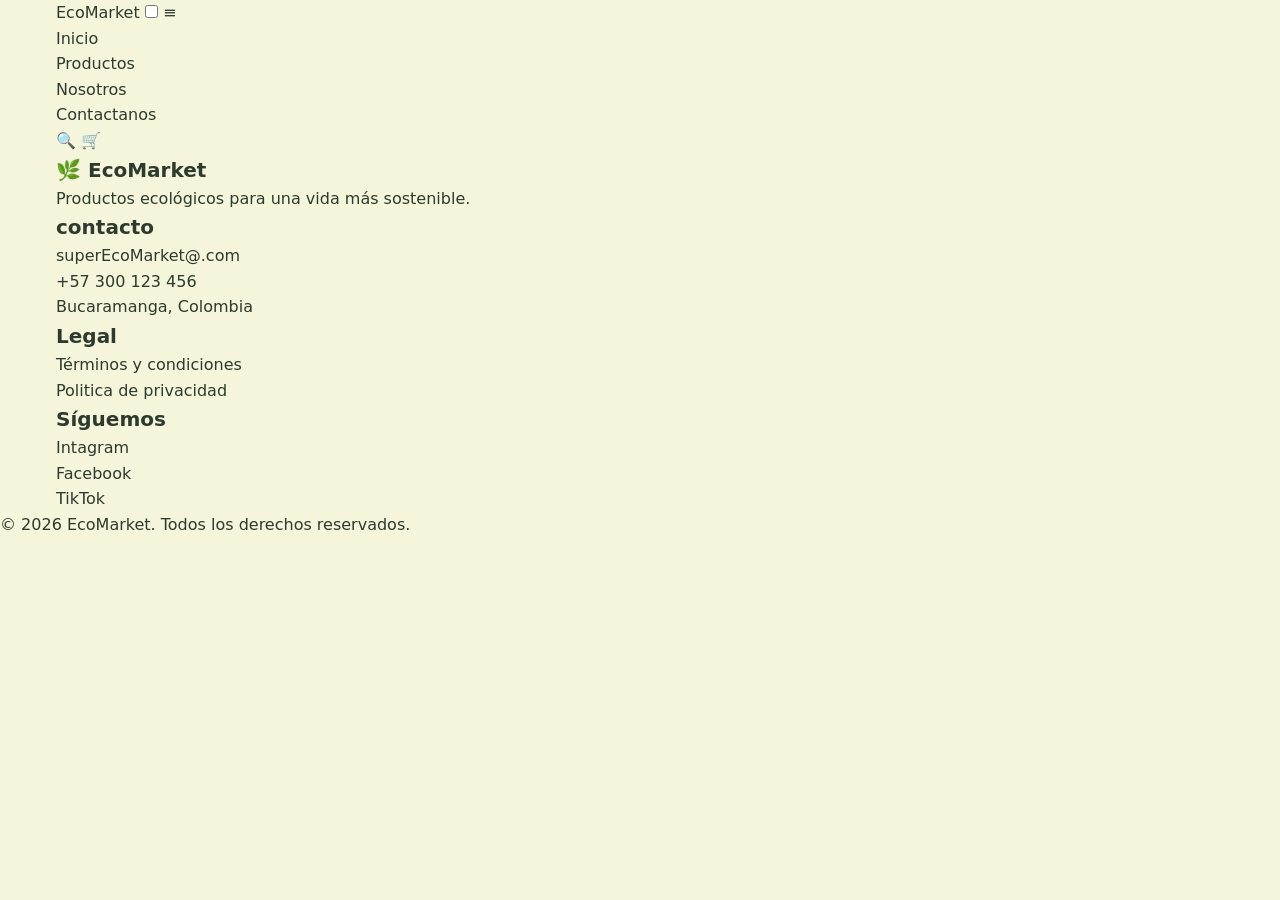
<file: index.html>
<!DOCTYPE html>
<html lang="en">
<head>
    <meta charset="UTF-8">
    <meta name="viewport" content="width=device-width, initial-scale=1.0">
    <meta name="description" content="EcoMarket: tienda en línea de productos ecológicos y sustentables.">
    <title>EcoMarket| Vive sostenible </title>

    <link rel="stylesheet" href="css/main.css">
    <link rel="stylesheet" href="css/layout.css">
    <link rel="stylesheet" href="css/components.css">
    <link rel="stylesheet" href="css/animations.css">
</head>
<body>
    <header class="header">
        <div class="contenedor header__barra">
            <a href="index.html" class="logo">EcoMarket</a>

            <input type="checkbox" id="menu-toggle" class="menu-toggle">
            <label for="menu-toggle" class="menu-boton" aria-label="Abrir menu">≡</label>

            <nav class="nav" aria-label="Navegcion principal">
                <ul>
                    <li><a href="index.html" class="activo">Inicio</a></li>
                    <li><a href="views/productos.html">Productos</a></li>
                    <li><a href="views/sobre-nosotros.html">Nosotros</a></li>
                    <li><a href="views/contacto.html">Contactanos</a></li>
                </ul>
            </nav>

            <div class="accesos">
                <a href="views/productos.html" aria-label="Bucar">🔍</a>
                <a href="#" aria-label="Carrito">🛒</a>
            </div>
        </div>
    </header>

    <footer class="footer">
        <div class="contenedor footer__grid">
            <div>
                <h3>🌿 EcoMarket</h3>
                <p>Productos ecológicos para una vida más sostenible.</p>
            </div>
            <div>
                <h3>contacto</h3>
                <p>superEcoMarket@.com</p>
                <p>+57 300 123 456</p>
                <p>Bucaramanga, Colombia</p>
            </div>
            
            <div>
                <h3>Legal</h3>
                <ul>
                    <li><a href="*">Términos y condiciones</a></li>
                    <li><a href="*">Politica de privacidad</a></li>
                </ul>
            </div>

            <div>
                <h3>Síguemos</h3>
                <ul>
                    <li><a href="*">Intagram</a></li>
                    <li><a href="*">Facebook</a></li>
                    <li><a href="*">TikTok</a></li>
                </ul>
            </div>
        </div>
        <p class="footer__copy">© 2026 EcoMarket. Todos los derechos reservados.</p>
    </footer>

</body>
</html>
</file>
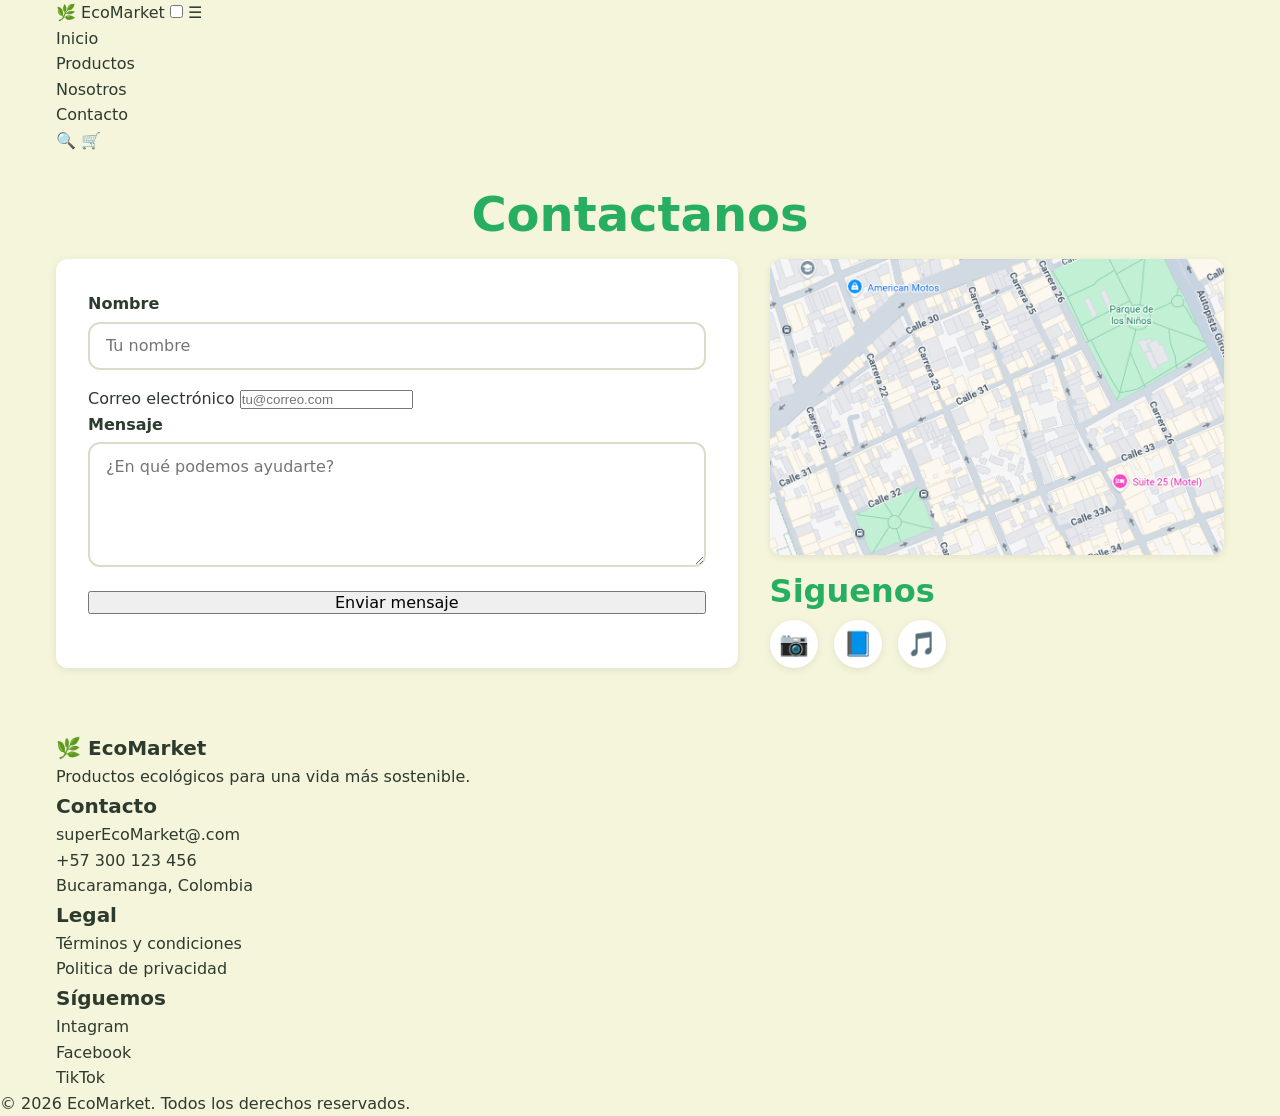
<file: views/contacto.html>
<!DOCTYPE html>
<html lang="en">
<head>
    <meta charset="UTF-8">
    <meta name="viewport" content="width=device-width, initial-scale=1.0">
    <title>Contacto | EcoMarket</title>
    <link rel="stylesheet" href="../css/main.css">
    <link rel="stylesheet" href="../css/layout.css">
    <link rel="stylesheet" href="../css/components.css">
    <link rel="stylesheet" href="../css/animations.css">
</head>
<body>
    <header class="header">
        <div class="contenedor header__barra">
            <a href="../index.html" class="logo">🌿 EcoMarket</a>
            <input type="checkbox" id="menu-toggle" class="menu-toggle">
            <label for="menu-toggle" class="menu-boton" aria-label="Abrir menú">☰</label>

            <nav class="nav" aria-label="Navegación principal">
                <ul>
                    <li><a href="../index.html">Inicio</a></li>
                    <li><a href="productos.html">Productos</a></li>
                    <li><a href="sobre-nosotros.html">Nosotros</a></li>
                    <li><a href="contacto.html" class="activo">Contacto</a></li>
                </ul>
            </nav>

            <div class="acceso">
                <a href="productos.html" aria-label="Buscar">🔍</a>
                <a href="#" aria-label="Carrito">🛒</a>
            </div>
        </div>
    </header>

    <main class="contenedor contacto">
        <h1 class="titulo-pagina">Contactanos</h1>

        <div class="contacto__layout">

            <form class="formulario" action="#" method="post">
                <div class="campo">
                    <label for="nombre">Nombre</label>
                    <input type="text" id="nombre" name="nombre" placeholder="Tu nombre" required minlength="3">
                </div>

                <div class="campi">
                    <label for="email">Correo electrónico</label>
                    <input type="email" id="email" name="email" placeholder="tu@correo.com" required>
                </div>

                <div class="campo">
                    <label for="mensaje">Mensaje</label>
                    <textarea id="mensaje" name="mensaje" rows="5" placeholder="¿En qué podemos ayudarte?" required minlength="10"></textarea>
                </div>

                <button type="submit" class="boton">Enviar mensaje</button>
            </form>

            <aside class="contacto__info">
                <img src="../img/hero/mapa.png" alt="Mapa de ubicacion de EcoMarket" loading="lazy">

                <h2>Siguenos</h2>
                <ul class="redes">
                    <li><a href="#" aria-label="Instagram">📷</a></li>
                    <li><a href="#" aria-label="Facebook">📘</a></li>
                    <li><a href="#" aria-label="TikTok">🎵</a></li>
                </ul>
            </aside>

        </div>
    </main>

    <footer class="footer">
        <div class="contenedor footer__grid">
            <div>
                <h3>🌿 EcoMarket</h3>
                <p>Productos ecológicos para una vida más sostenible.</p>
            </div>
            <div>
                <h3>Contacto</h3>
                <p>superEcoMarket@.com</p>
                <p>+57 300 123 456</p>
                <p>Bucaramanga, Colombia</p>
            </div>
            
            <div>
                <h3>Legal</h3>
                <ul>
                    <li><a href="*">Términos y condiciones</a></li>
                    <li><a href="*">Politica de privacidad</a></li>
                </ul>
            </div>

            <div>
                <h3>Síguemos</h3>
                <ul>
                    <li><a href="*">Intagram</a></li>
                    <li><a href="*">Facebook</a></li>
                    <li><a href="*">TikTok</a></li>
                </ul>
            </div>
        </div>
        <p class="footer__copy">© 2026 EcoMarket. Todos los derechos reservados.</p>
    </footer>
    
</body>
</html>
</file>
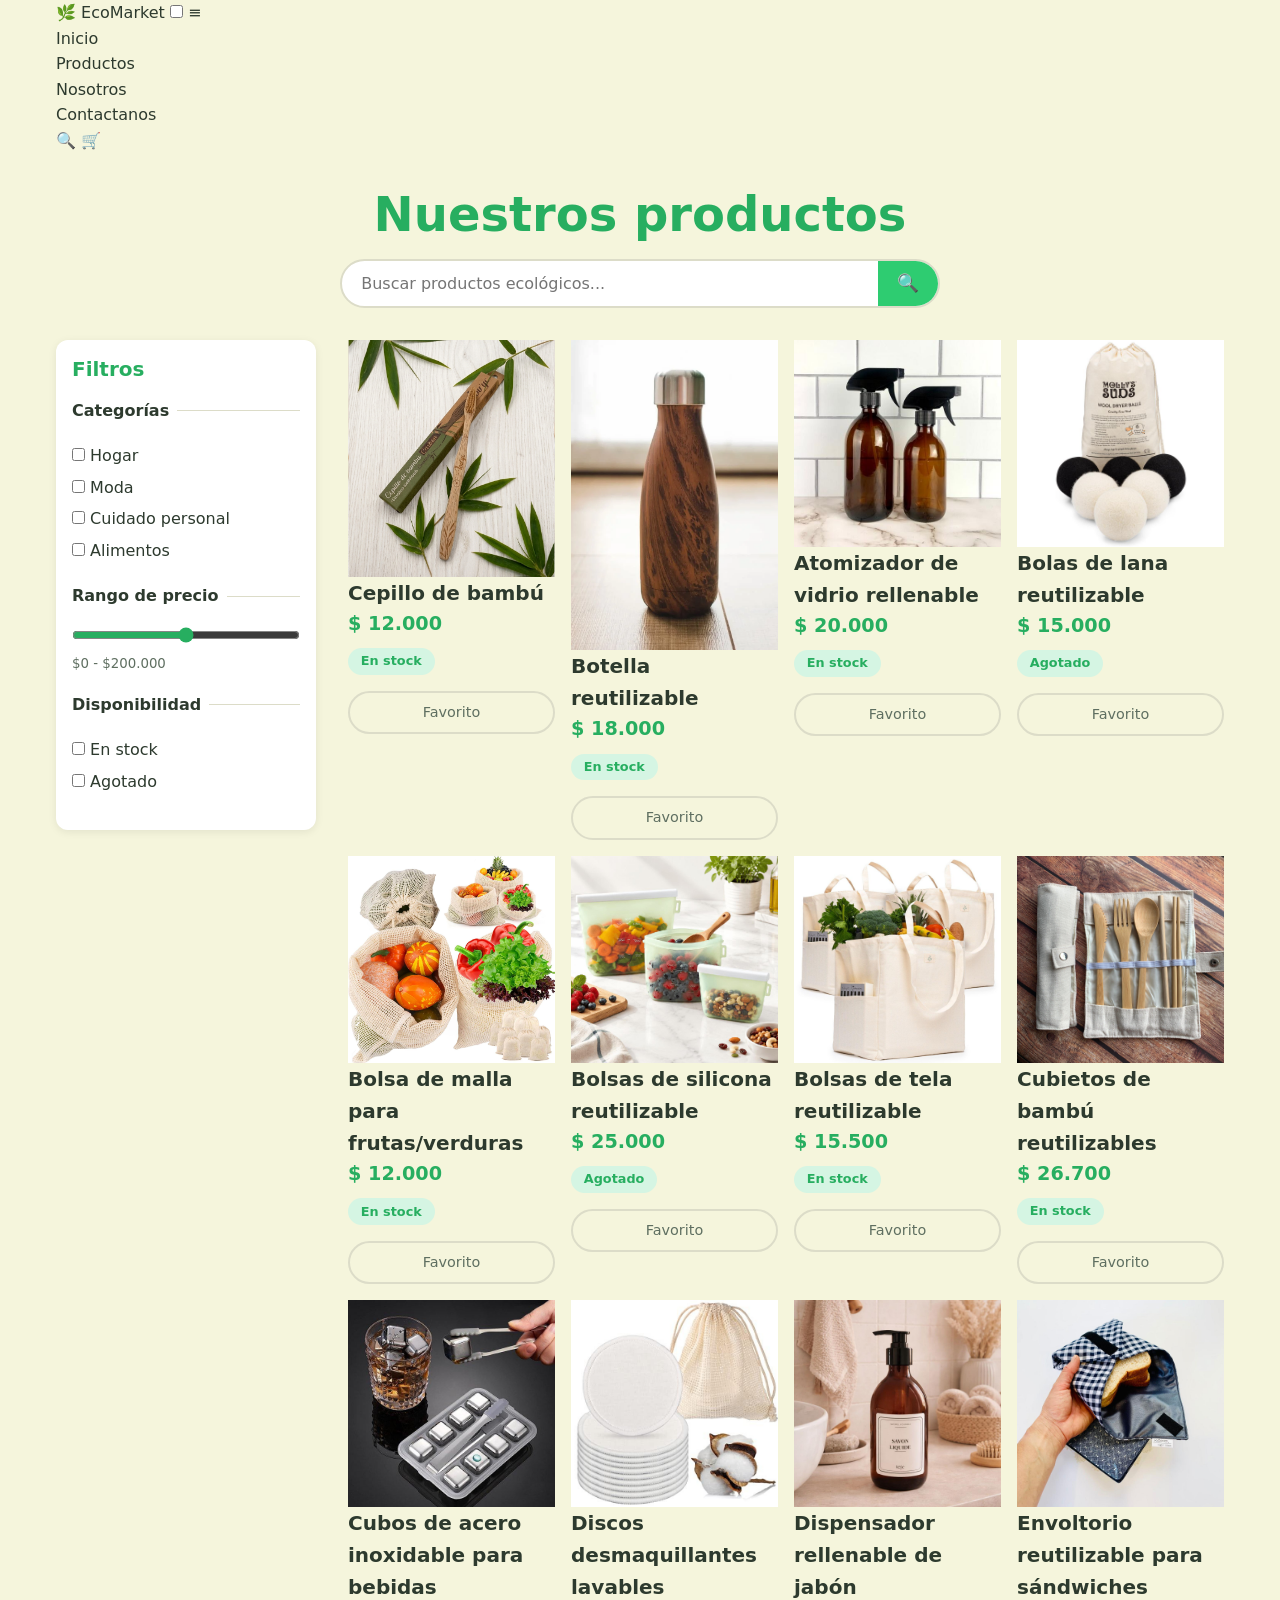
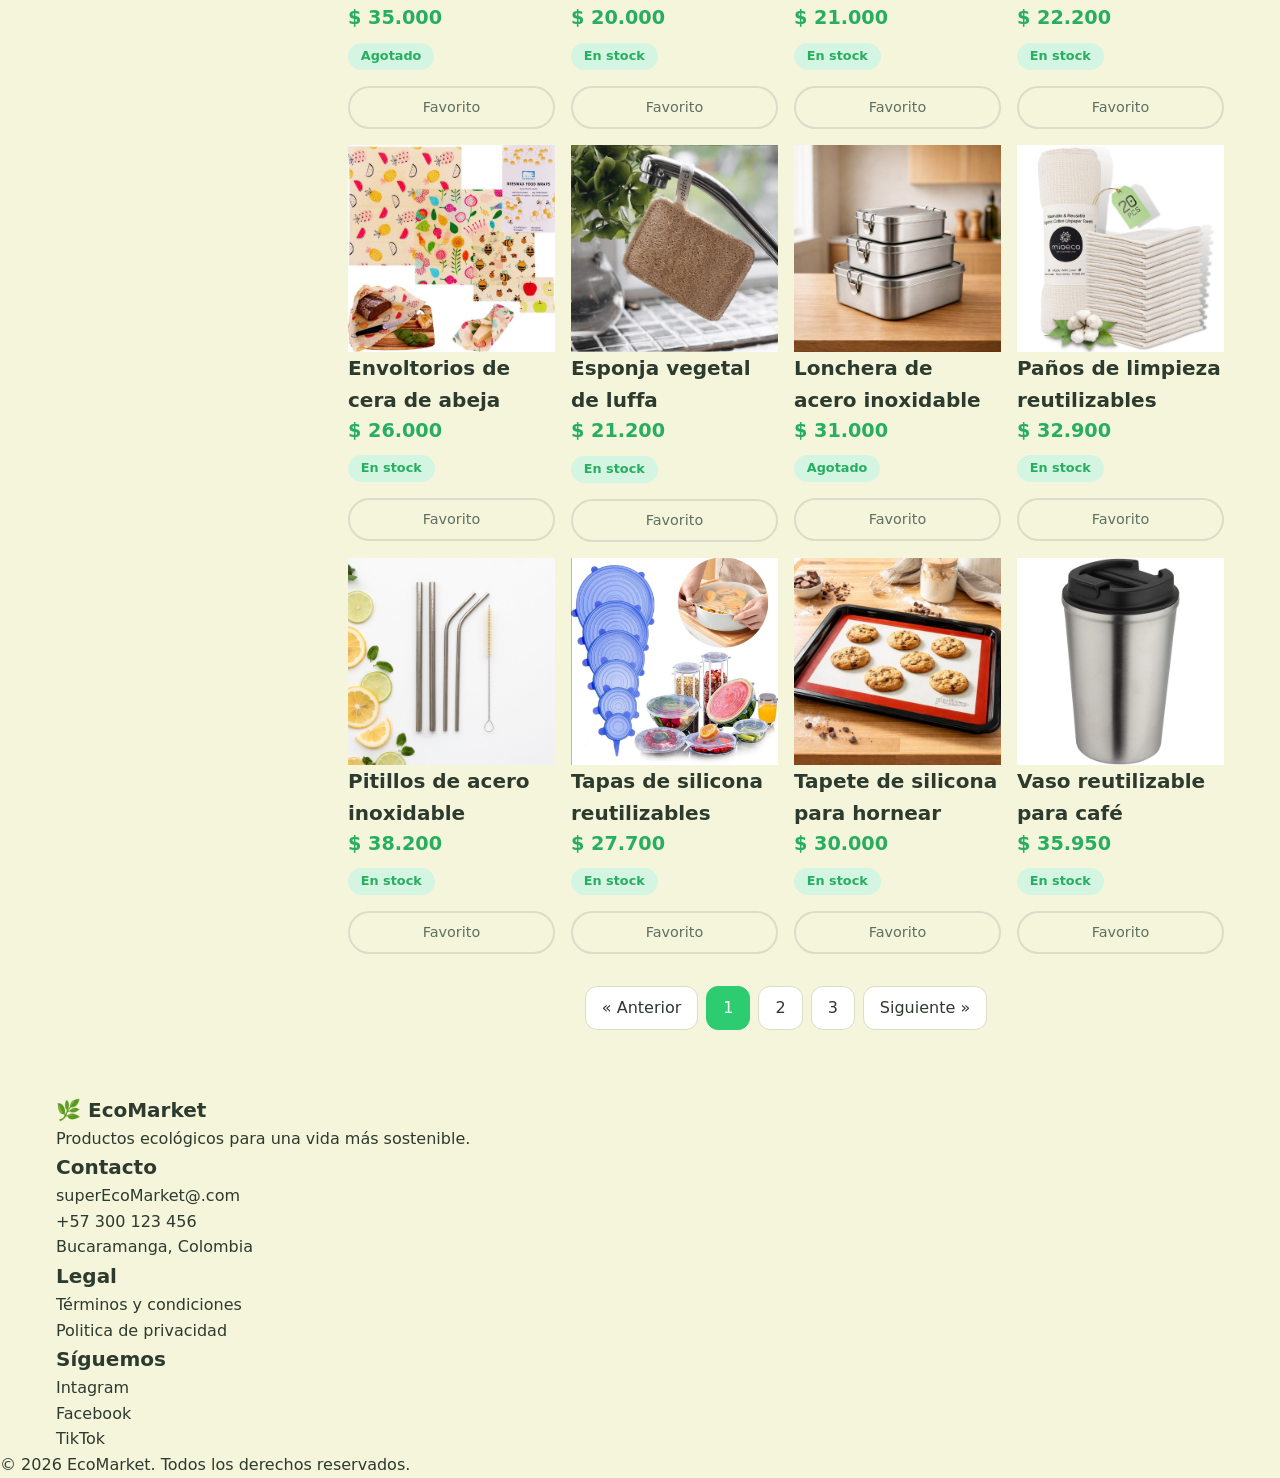
<file: views/productos.html>
<!DOCTYPE html>
<html lang="es">
<head>
    <meta charset="UTF-8">
    <meta name="viewport" content="width=device-width, initial-scale=1.0">
    <title>Productos | EcoMarket </title>

    <link rel="stylesheet" href="../css/main.css">
    <link rel="stylesheet" href="../css/layout.css">
    <link rel="stylesheet" href="../css/components.css">
    <link rel="stylesheet" href="../css/animations.css">
</head>
<body>
    <header class="header">
        <div class="contenedor header__barra">
            <a href="../index.html" class="logo"> 🌿 EcoMarket</a>

            <input type="checkbox" id="menu-toggle" class="menu-toggle">
            <label for="menu-toggle" class="menu-boton" aria-label="Abrir menú">≡</label>

            <nav class="nav" aria-label="Navegcion principal">
                <ul>
                    <li><a href="../index.html">Inicio</a></li>
                    <li><a href="productos.html" class="activo">Productos</a></li>
                    <li><a href="../views/sobre-nosotros.html">Nosotros</a></li>
                    <li><a href="../views/contacto.html">Contactanos</a></li>
                </ul>
            </nav>

            <div class="accesos">
                <a href="productos.html" aria-label="Bucar">🔍</a>
                <a href="#" aria-label="Carrito">🛒</a>
            </div>
        </div>
    </header>

<main class="contenedor catalogo">
    <h1 class="titulo-pagina">Nuestros productos</h1>

    <div class="buscador">
        <input type="search" placeholder="Buscar productos ecológicos..." aria-label="Buscar productos">
        <button type="button" aria-label="Buscar">🔍</button>
    </div>

    <div class="catalogo__layout">

        <aside class="filtros" aria-label="Filtros">
            <h2>Filtros</h2>

            <fieldset>
                <legend>Categorías</legend>
                <label><input type="checkbox"> Hogar</label>
                <label><input type="checkbox"> Moda</label>
                <label><input type="checkbox"> Cuidado personal</label>
                <label><input type="checkbox"> Alimentos</label>
            </fieldset>

            <fieldset>
                <legend>Rango de precio</legend>
                <input type="range" min="0" max="200000" step="5000" value="100000" aria-label="Precio máximo">
                <small>$0 - $200.000</small>
            </fieldset>

            <fieldset>
                <legend>Disponibilidad</legend>
                <label><input type="checkbox"> En stock</label>
                <label><input type="checkbox"> Agotado</label>
            </fieldset>
        </aside>

        <section class="productos">
        <div class="grid-productos">

          <article class="card" id="prod-1">
            <img src="../img/products/Cepillo_bambú.jpg" alt="Cepillo de bambú" loading="lazy">
            <div class="card__cuerpo">
              <h3>Cepillo de bambú</h3>
              <p class="precio">$ 12.000</p>
              <span class="etiqueta etiqueta--stock">En stock</span>
              <a href="#prod-1" class="favorito" aria-label="Agregar a favoritos">Favorito</a>
            </div>
          </article>

          <article class="card" id="prod-2">
            <img src="../img/products/botella_reutilizable.webp" alt="Botella reutilizable" loading="lazy">
            <div class="card__cuerpo">
                <h3>Botella reutilizable</h3>
                <p class="precio">$ 18.000</p>
                <span class="etiqueta etiqueta--stock">En stock</span>
                <a href="#prod-2" class="favorito" aria-label="Agregar a favoritos">Favorito</a>
            </div>
          </article>

            <article class="card" id="prod-3">
            <img src="../img/products/Atomizador_de_vidrio_rellenable.jpg" alt="Atomizador de vidrio rellenable" loading="lazy">
            <div class="card__cuerpo">
                <h3>Atomizador de vidrio rellenable</h3>
                <p class="precio">$ 20.000</p>
                <span class="etiqueta etiqueta--stock">En stock</span>
                <a href="#prod-3" class="favorito" aria-label="Agregar a favoritos">Favorito</a>
            </div>
          </article>

          <article class="card" id="prod-4">
            <img src="../img/products/Bolas_de_lana_reutilizables_para_secadora.jpg" alt="Bolas de lana reutilizable" loading="lazy">
            <div class="card__cuerpo">
                <h3>Bolas de lana reutilizable</h3>
                <p class="precio">$ 15.000</p>
                <span class="etiqueta etiqueta--stock">Agotado</span>
                <a href="#prod-4" class="favorito" aria-label="Agregar a favoritos">Favorito</a>
            </div>
          </article>

          <article class="card" id="prod-5">
            <img src="../img/products/Bolsas_de_malla_para_frutas_o_verduras.jpg" alt="Bolsa de malla para frutas/verduras" loading="lazy">
            <div class="card__cuerpo">
                <h3>Bolsa de malla para frutas/verduras</h3>
                <p class="precio">$ 12.000</p>
                <span class="etiqueta etiqueta--stock">En stock</span>
                <a href="#prod-5" class="favorito" aria-label="Agregar a favoritos">Favorito</a>
            </div>
          </article>

          <article class="card" id="prod-6">
            <img src="../img/products/Bolsas_de_silicona_reutilizables.jpg" alt="Bolsas de silicona reutilizable" loading="lazy">
            <div class="card__cuerpo">
                <h3>Bolsas de silicona reutilizable</h3>
                <p class="precio">$ 25.000</p>
                <span class="etiqueta etiqueta--stock">Agotado</span>
                <a href="#prod-6" class="favorito" aria-label="Agregar a favoritos">Favorito</a>
            </div>
          </article>

          <article class="card" id="prod-7">
            <img src="../img/products/Bolsas_tela_reutilizable.jpg" alt="Bolsas de tela reutilizable" loading="lazy">
            <div class="card__cuerpo">
                <h3>Bolsas de tela reutilizable</h3>
                <p class="precio">$ 15.500</p>
                <span class="etiqueta etiqueta--stock">En stock</span>
                <a href="#prod-7" class="favorito" aria-label="Agregar a favoritos">Favorito</a>
            </div>
          </article>

          <article class="card" id="prod-8">
            <img src="../img/products/Cubiertos_reutilizables_de_bambú.jpg" alt="Cubietos de bambú reutilizables" loading="lazy">
            <div class="card__cuerpo">
                <h3>Cubietos de bambú reutilizables</h3>
                <p class="precio">$ 26.700</p>
                <span class="etiqueta etiqueta--stock">En stock</span>
                <a href="#prod-8" class="favorito" aria-label="Agregar a favoritos">Favorito</a>
            </div>
          </article>

          <article class="card" id="prod-9">
            <img src="../img/products/Cubos_de_acero_inoxidable_para_enfriar_bebidas.jpg" alt="Cubos de acero inoxidable para bebidas" loading="lazy">
            <div class="card__cuerpo">
                <h3>Cubos de acero inoxidable para bebidas</h3>
                <p class="precio">$ 35.000</p>
                <span class="etiqueta etiqueta--stock">Agotado</span>
                <a href="#prod-9" class="favorito" aria-label="Agregar a favoritos">Favorito</a>
            </div>
          </article>

          <article class="card" id="prod-10">
            <img src="../img/products/Discos_desmaquillantes_lavables.jpg" alt="Discos desmaquillantes lavables" loading="lazy">
            <div class="card__cuerpo">
                <h3>Discos desmaquillantes lavables</h3>
                <p class="precio">$ 20.000</p>
                <span class="etiqueta etiqueta--stock">En stock</span>
                <a href="#prod-10" class="favorito" aria-label="Agregar a favoritos">Favorito</a>
            </div>
          </article>

          <article class="card" id="prod-11">
            <img src="../img/products/Dispensador_rellenable_de_jabón.jpg" alt="Dispensador rellenable de jabón" loading="lazy">
            <div class="card__cuerpo">
                <h3>Dispensador rellenable de jabón</h3>
                <p class="precio">$ 21.000</p>
                <span class="etiqueta etiqueta--stock">En stock</span>
                <a href="#prod-11" class="favorito" aria-label="Agregar a favoritos">Favorito</a>
            </div>
          </article>

          <article class="card" id="prod-12">
            <img src="../img/products/Envoltorio_reutilizable_para_sándwiches.jpg" alt="Envoltorio reutilizable para sándwiches" loading="lazy">
            <div class="card__cuerpo">
                <h3>Envoltorio reutilizable para sándwiches</h3>
                <p class="precio">$ 22.200</p>
                <span class="etiqueta etiqueta--stock">En stock</span>
                <a href="#prod-12" class="favorito" aria-label="Agregar a favoritos">Favorito</a>
            </div>
          </article>

          <article class="card" id="prod-13">
            <img src="../img/products/Envoltorios_de_cera_de_abeja.jpg" alt="Envoltorios de cera de abeja" loading="lazy">
            <div class="card__cuerpo">
                <h3>Envoltorios de cera de abeja</h3>
                <p class="precio">$ 26.000</p>
                <span class="etiqueta etiqueta--stock">En stock</span>
                <a href="#prod-13" class="favorito" aria-label="Agregar a favoritos">Favorito</a>
            </div>
          </article>

          <article class="card" id="prod-14">
            <img src="../img/products/Esponja_vegetal_de_luffa.jpg" alt="Esponja vegetal de luffa" loading="lazy">
            <div class="card__cuerpo">
                <h3>Esponja vegetal de luffa</h3>
                <p class="precio">$ 21.200</p>
                <span class="etiqueta etiqueta--stock">En stock</span>
                <a href="#prod-14" class="favorito" aria-label="Agregar a favoritos">Favorito</a>
            </div>
          </article>

          <article class="card" id="prod-15">
            <img src="../img/products/Lonchera_de_acero_inoxidable.jpg" alt="Lonchera de acero inoxidable" loading="lazy">
            <div class="card__cuerpo">
                <h3>Lonchera de acero inoxidable</h3>
                <p class="precio">$ 31.000</p>
                <span class="etiqueta etiqueta--stock">Agotado</span>
                <a href="#prod-15" class="favorito" aria-label="Agregar a favoritos">Favorito</a>
            </div>
          </article>

          <article class="card" id="prod-16">
            <img src="../img/products/Paños_de_limpieza_reutilizables.jpg" alt="Paños de limpieza reutilizables" loading="lazy">
            <div class="card__cuerpo">
                <h3>Paños de limpieza reutilizables</h3>
                <p class="precio">$ 32.900</p>
                <span class="etiqueta etiqueta--stock">En stock</span>
                <a href="#prod-16" class="favorito" aria-label="Agregar a favoritos">Favorito</a>
            </div>
          </article>

          <article class="card" id="prod-17">
            <img src="../img/products/Pitillos_acero_inoxidable.jpg" alt="Pitillos de acero inoxidable" loading="lazy">
            <div class="card__cuerpo">
                <h3>Pitillos de acero inoxidable</h3>
                <p class="precio">$ 38.200</p>
                <span class="etiqueta etiqueta--stock">En stock</span>
                <a href="#prod-17" class="favorito" aria-label="Agregar a favoritos">Favorito</a>
            </div>
          </article>

          <article class="card" id="prod-18">
            <img src="../img/products/Tapas_de_silicona_reutilizables.jpg" alt="Tapas de silicona reutilizables" loading="lazy">
            <div class="card__cuerpo">
                <h3>Tapas de silicona reutilizables</h3>
                <p class="precio">$ 27.700</p>
                <span class="etiqueta etiqueta--stock">En stock</span>
                <a href="#prod-18" class="favorito" aria-label="Agregar a favoritos">Favorito</a>
            </div>
          </article>

          <article class="card" id="prod-19">
            <img src="../img/products/Tapete_de_silicona_para_hornear.jpg" alt="Tapete de silicona para hornear" loading="lazy">
            <div class="card__cuerpo">
                <h3>Tapete de silicona para hornear</h3>
                <p class="precio">$ 30.000</p>
                <span class="etiqueta etiqueta--stock">En stock</span>
                <a href="#prod-19" class="favorito" aria-label="Agregar a favoritos">Favorito</a>
            </div>
          </article>

          <article class="card" id="prod-20">
            <img src="../img/products/Vaso_reutilizable_para_café.jpg" alt="Vaso reutilizable para café" loading="lazy">
            <div class="card__cuerpo">
                <h3>Vaso reutilizable para café</h3>
                <p class="precio">$ 35.950</p>
                <span class="etiqueta etiqueta--stock">En stock</span>
                <a href="#prod-20" class="favorito" aria-label="Agregar a favoritos">Favorito</a>
            </div>
          </article>
        </div>

        <nav class="paginacion" aria-label="Paginación">
            <a href="#" class="paginacion__control">« Anterior</a>
            <a href="#" class="paginacion__num activo">1</a>
            <a href="#" class="paginacion__num">2</a>
            <a href="#" class="paginacion__num">3</a>
            <a href="#" class="paginacion__control">Siguiente »</a>
        </nav>

      </section>
    </div>
</main>

    <footer class="footer">
        <div class="contenedor footer__grid">
            <div>
                <h3>🌿 EcoMarket</h3>
                <p>Productos ecológicos para una vida más sostenible.</p>
            </div>
            <div>
                <h3>Contacto</h3>
                <p>superEcoMarket@.com</p>
                <p>+57 300 123 456</p>
                <p>Bucaramanga, Colombia</p>
            </div>
            
            <div>
                <h3>Legal</h3>
                <ul>
                    <li><a href="*">Términos y condiciones</a></li>
                    <li><a href="*">Politica de privacidad</a></li>
                </ul>
            </div>

            <div>
                <h3>Síguemos</h3>
                <ul>
                    <li><a href="*">Intagram</a></li>
                    <li><a href="*">Facebook</a></li>
                    <li><a href="*">TikTok</a></li>
                </ul>
            </div>
        </div>
        <p class="footer__copy">© 2026 EcoMarket. Todos los derechos reservados.</p>
    </footer>
</body>
</html>
</file>
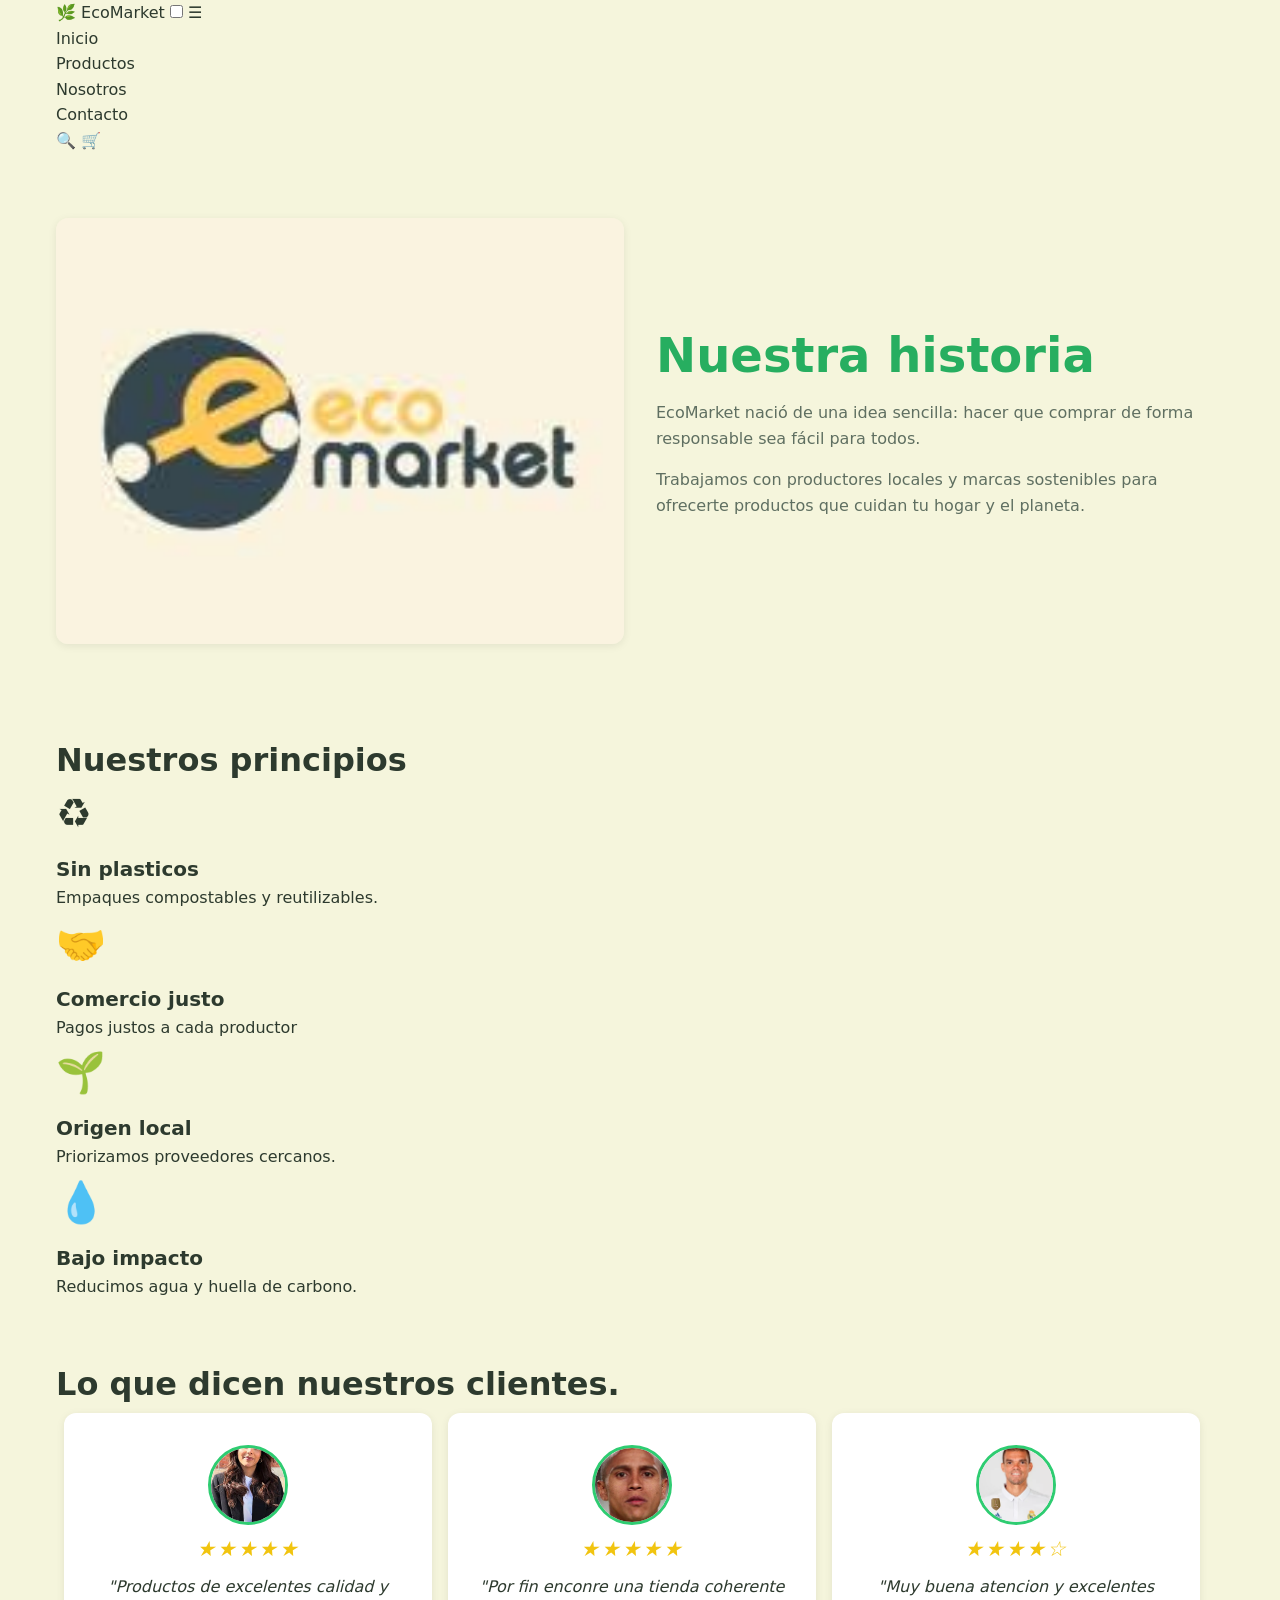
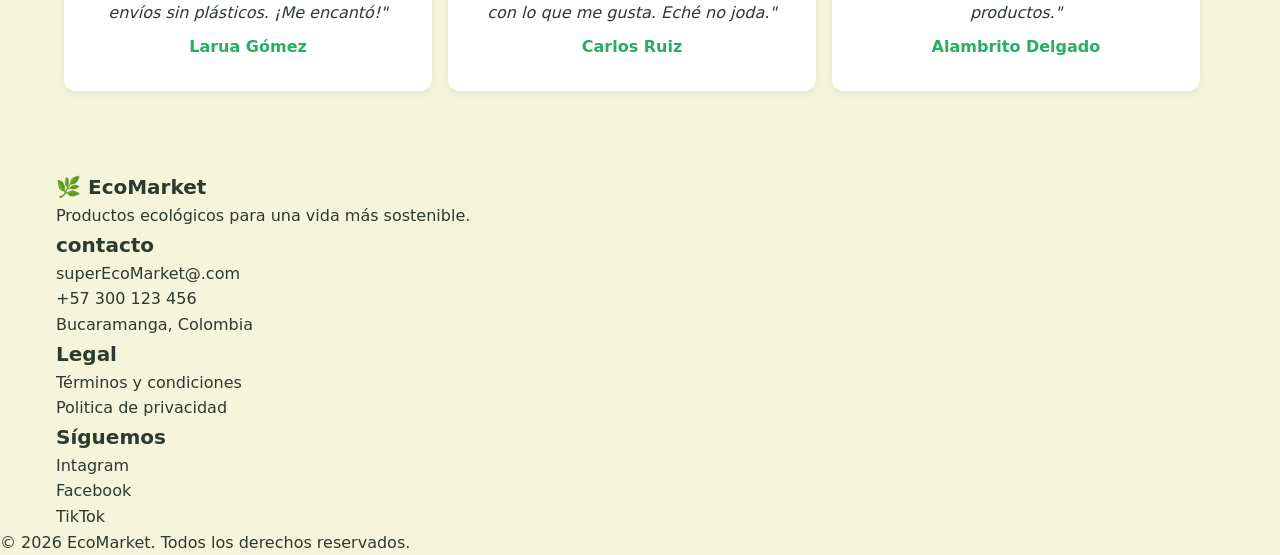
<file: views/sobre-nosotros.html>
<!DOCTYPE html>
<html lang="en">
<head>
    <meta charset="UTF-8">
    <meta name="viewport" content="width=device-width, initial-scale=1.0">
    <title>Sobre nosotros | EcoMarket</title>
    <link rel="stylesheet" href="../css/main.css">
    <link rel="stylesheet" href="../css/layout.css">
    <link rel="stylesheet" href="../css/components.css">
    <link rel="stylesheet" href="../css/animations.css">
</head>
<body>
    <header class="header">
    <div class="contenedor header__barra">
        <a href="../index.html" class="logo">🌿 EcoMarket</a>

        <input type="checkbox" id="menu-toggle" class="menu-toggle">
        <label for="menu-toggle" class="menu-boton" aria-label="Abrir menú">☰</label>

        <nav class="nav" aria-label="Navegación principal">
            <ul>
                <li><a href="../index.html">Inicio</a></li>
                <li><a href="productos.html">Productos</a></li>
                <li><a href="sobre-nosotros.html" class="activo">Nosotros</a></li>
                <li><a href="contacto.html">Contacto</a></li>
            </ul>
        </nav>

        <div class="accesos">
            <a href="productos.html" aria-label="Buscar">🔍</a>
            <a href="#" aria-label="Carrito">🛒</a>
        </div>
    </div>

    <main>
        <section class="historia contenedor">
            <img src="../img/hero/logo_ecomarket.jpg" alt="Logo del equipo" loading="lazy">
            <div class="historia__texto">
                <h1>Nuestra historia</h1>
                <p>EcoMarket nació de una idea sencilla: hacer que comprar de forma responsable sea fácil para todos.</p>
                <p>Trabajamos con productores locales y marcas sostenibles para ofrecerte productos que cuidan tu hogar y el planeta.</p>
            </div>
        </section>

        <section class="principios contenedor">
            <h2 class="titulo-seccion">Nuestros principios</h2>
            <ul class="principios__listas">
                <li>
                    <span class="principios__icono">♻️</span>
                    <h3>Sin plasticos</h3>
                    <p>Empaques compostables y reutilizables.</p>
                </li>
                
                <li>
                    <span class="principios__icono">🤝</span>
                    <h3>Comercio justo</h3>
                    <p>Pagos justos a cada productor</p>
                </li>

                <li>
                    <span class="principios__icono">🌱</span>
                    <h3>Origen local</h3>
                    <p>Priorizamos proveedores cercanos.</p>
                </li>
                <li>
                    <span class="principios__icono">💧</span>
                    <h3>Bajo impacto</h3>
                    <p>Reducimos agua y huella de carbono.</p>
                </li>
            </ul>
        </section>

        <section class="testimonios contenedor">
            <h2 class="titulo-seccion">Lo que dicen nuestros clientes. </h2>

            <div class="carrusel">
                <article class="testimonio">
                    <img src="../img/icons/Laura_foto.jpg" alt="Foto de Laura" loading="lazy">
                    <p class="estrellas" aria-label="5 estrellas">★★★★★</p>
                    <p>"Productos de excelentes calidad y envíos sin plásticos. ¡Me encantó!"</p>
                    <h3>Larua Gómez</h3>

                </article>
                    <article class="testimonio">
                    <img src="../img/icons/Carlos_foto.webp" alt="Foto de Carlos" loading="lazy">
                    <p class="estrellas" aria-label="5 estrellas">★★★★★</p>
                    <p>"Por fin enconre una tienda coherente con lo que me gusta. Eché no joda."</p>
                    <h3>Carlos Ruiz</h3>

                </article>

                </article>
                    <article class="testimonio">
                    <img src="../img/icons/Alambrito_foto.webp" alt="Foto de Alambrito" loading="lazy">
                    <p class="estrellas" aria-label="5 estrellas">★★★★☆</p>
                    <p>"Muy buena atencion y excelentes productos."</p>
                    <h3>Alambrito Delgado</h3>
                </article>
            </div>
        </section>
        </main>
    </main>
</header>

    <footer class="footer">
        <div class="contenedor footer__grid">
            <div>
                <h3>🌿 EcoMarket</h3>
                <p>Productos ecológicos para una vida más sostenible.</p>
            </div>
            <div>
                <h3>contacto</h3>
                <p>superEcoMarket@.com</p>
                <p>+57 300 123 456</p>
                <p>Bucaramanga, Colombia</p>
            </div>
            
            <div>
                <h3>Legal</h3>
                <ul>
                    <li><a href="*">Términos y condiciones</a></li>
                    <li><a href="*">Politica de privacidad</a></li>
                </ul>
            </div>

            <div>
                <h3>Síguemos</h3>
                <ul>
                    <li><a href="*">Intagram</a></li>
                    <li><a href="*">Facebook</a></li>
                    <li><a href="*">TikTok</a></li>
                </ul>
            </div>
        </div>
        <p class="footer__copy">© 2026 EcoMarket. Todos los derechos reservados.</p>
    </footer>
</body>
</html>
</file>
<file: css/main.css>
/* ========== VARIABLES ========== */
:root {
  /* Colores */
  --verde-claro: #2ecc71;
  --verde-oscuro: #27ae60;
  --beige: #f5f5dc;
  --blanco: #ffffff;
  --texto: #2d3a2e;
  --texto-suave: #5f6f61;
  --error: #e74c3c;
  --borde: #dcdcc8;

  /* Tipografía */
  --fuente: "Segoe UI", system-ui, -apple-system, Arial, sans-serif;

  /* Espaciado */
  --espacio-s: 0.5rem;
  --espacio-m: 1rem;
  --espacio-l: 2rem;
  --espacio-xl: 4rem;

  /* Otros */
  --radio: 12px;
  --sombra: 0 2px 8px rgba(0, 0, 0, 0.08);
  --sombra-hover: 0 10px 24px rgba(0, 0, 0, 0.15);
}

*,
*::before,
*::after {
  box-sizing: border-box;
  margin: 0;
  padding: 0;
}

html {
  scroll-behavior: smooth;
}

body {
  font-family: var(--fuente);
  font-size: 1rem;
  line-height: 1.6;
  color: var(--texto);
  background-color: var(--beige);
}

img {
  max-width: 100%;
  display: block;
}

a {
  color: inherit;
  text-decoration: none;
}

ul {
  list-style: none;
}

button {
  font-family: inherit;
  cursor: pointer;
}

h1 { font-size: 2rem;    line-height: 1.2; }
h2 { font-size: 1.5rem;  line-height: 1.3; }
h3 { font-size: 1.25rem; }

@media (min-width: 768px) {
  h1 { font-size: 3rem; }
  h2 { font-size: 2rem; }
}

.contenedor {
  width: 100%;
  max-width: 1200px;
  margin-inline: auto;
  padding-inline: var(--espacio-m);
}
</file>
<file: css/layout.css>
/* ========== TÍTULO DE PÁGINA ========== */
.titulo-pagina {
  text-align: center;
  color: var(--verde-oscuro);
  padding-block: var(--espacio-l) var(--espacio-m);
}


.catalogo {
  padding-bottom: var(--espacio-xl);
}

.catalogo__layout {
  display: grid;
  grid-template-columns: 1fr;
  gap: var(--espacio-l);
  align-items: start;               
}

.grid-productos {
  display: grid;
  grid-template-columns: 1fr;
  gap: var(--espacio-m);
}


.historia {
  display: flex;
  flex-direction: column;           
  gap: var(--espacio-l);
  padding-block: var(--espacio-xl);
}

.historia img {
  width: 100%;
  border-radius: var(--radio);
  box-shadow: var(--sombra);
  aspect-ratio: 4 / 3;
  object-fit: cover;
}

.historia__texto h1 {
  color: var(--verde-oscuro);
  margin-bottom: var(--espacio-m);
}

.historia__texto p {
  margin-bottom: var(--espacio-m);
  color: var(--texto-suave);
}

.principios {
  padding-block: var(--espacio-l) var(--espacio-xl);
}

.principios__lista {
  display: grid;
  grid-template-columns: 1fr;
  gap: var(--espacio-m);
}

.testimonios {
  padding-bottom: var(--espacio-xl);
}


.contacto {
  padding-bottom: var(--espacio-xl);
}

.contacto__layout {
  display: grid;
  grid-template-columns: 1fr;
  gap: var(--espacio-l);
}


@media (min-width: 640px) {
  .grid-productos { grid-template-columns: repeat(2, 1fr); }   
  .principios__lista { grid-template-columns: repeat(2, 1fr); }
}

@media (min-width: 768px) {
  .historia { flex-direction: row; align-items: center; }
  .historia img,
  .historia__texto { flex: 1; }

  .contacto__layout { grid-template-columns: 3fr 2fr; }
}

@media (min-width: 1024px) {

  .catalogo__layout { grid-template-columns: 260px 1fr; }

  .filtros {
    position: sticky;             
    top: 90px;                      
  }

  .grid-productos { grid-template-columns: repeat(4, 1fr); }   
  .principios__lista { grid-template-columns: repeat(4, 1fr); }
}
</file>
<file: css/components.css>
/* ========== BUSCADOR ========== */
.buscador {
  display: flex;
  max-width: 600px;
  margin: 0 auto var(--espacio-l);
  background-color: var(--blanco);
  border: 2px solid var(--borde);
  border-radius: 999px;
  overflow: hidden;
  transition: border-color 0.3s;
}

.buscador:focus-within {
  border-color: var(--verde-claro);
}

.buscador input {
  flex: 1;
  padding: 0.8rem 1.2rem;
  border: none;
  outline: none;
  font-family: inherit;
  font-size: 1rem;
  background: transparent;
}

.buscador button {
  padding: 0 1.2rem;
  border: none;
  background-color: var(--verde-claro);
  font-size: 1.1rem;
  transition: background-color 0.3s;
}

.buscador button:hover {
  background-color: var(--verde-oscuro);
}

.filtros {
  background-color: var(--blanco);
  padding: var(--espacio-m);
  border-radius: var(--radio);
  box-shadow: var(--sombra);
}

.filtros h2 {
  font-size: 1.25rem;
  margin-bottom: var(--espacio-m);
  color: var(--verde-oscuro);
}

.filtros fieldset {
  border: none;
  border-top: 1px solid var(--borde);
  padding-block: var(--espacio-m);
}

.filtros legend {
  font-weight: 700;
  padding-right: var(--espacio-s);
}

.filtros label {
  display: block;
  padding-block: 0.2rem;
  cursor: pointer;
}

.filtros input[type="checkbox"],
.filtros input[type="range"] {
  accent-color: var(--verde-oscuro);
}

.filtros input[type="range"] {
  width: 100%;
}

.filtros small {
  color: var(--texto-suave);
}


.precio {
  font-size: 1.2rem;
  font-weight: 700;
  color: var(--verde-oscuro);
  margin-bottom: var(--espacio-s) !important;
}

.etiqueta {
  display: inline-block;
  padding: 0.2rem 0.8rem;
  border-radius: 999px;
  font-size: 0.8rem;
  font-weight: 600;
  margin-bottom: var(--espacio-s);
}

.etiqueta--stock {
  background-color: #d5f5e3;
  color: var(--verde-oscuro);
}

.etiqueta--agotado {
  background-color: #fadbd8;
  color: var(--error);
}

/* Botón de favoritos */
.favorito {
  display: block;
  margin-top: var(--espacio-s);
  padding: 0.5rem;
  text-align: center;
  border: 2px solid var(--borde);
  border-radius: 999px;
  color: var(--texto-suave);
  font-size: 0.9rem;
  transition: all 0.3s;
}

.favorito:hover {
  border-color: var(--error);
  color: var(--error);
}

.card:target .favorito,
.favorito:active {
  background-color: var(--error);
  border-color: var(--error);
  color: var(--blanco);
}

.card:target {
  outline: 3px solid var(--verde-claro);
}

.card {
  scroll-margin-top: 100px;
}


.paginacion {
  display: flex;
  flex-wrap: wrap;
  justify-content: center;
  gap: var(--espacio-s);
  margin-top: var(--espacio-l);
}

.paginacion a {
  padding: 0.5rem 1rem;
  background-color: var(--blanco);
  border: 1px solid var(--borde);
  border-radius: var(--radio);
  transition: all 0.3s;
}

.paginacion a:hover,
.paginacion__num.activo {
  background-color: var(--verde-claro);
  border-color: var(--verde-claro);
  color: var(--blanco);
}


.principios__lista li {
  background-color: var(--blanco);
  padding: var(--espacio-l) var(--espacio-m);
  border-radius: var(--radio);
  text-align: center;
  box-shadow: var(--sombra);
}

.principios__icono {
  display: block;
  font-size: 2.5rem;
  margin-bottom: var(--espacio-s);
}

.principios__lista h3 {
  color: var(--verde-oscuro);
  margin-bottom: 0.25rem;
}

.principios__lista p {
  color: var(--texto-suave);
}


.carrusel {
  display: flex;
  gap: var(--espacio-m);
  overflow-x: auto;
  scroll-snap-type: x mandatory; 
  padding: var(--espacio-s) var(--espacio-s) var(--espacio-m);
  -webkit-overflow-scrolling: touch;
}

.testimonio {
  flex: 0 0 85%; 
  scroll-snap-align: center;
  background-color: var(--blanco);
  padding: var(--espacio-l) var(--espacio-m);
  border-radius: var(--radio);
  box-shadow: var(--sombra);
  text-align: center;
}

.testimonio img {
  width: 80px;
  height: 80px;
  margin: 0 auto var(--espacio-s);
  border-radius: 50%;
  object-fit: cover;
  border: 3px solid var(--verde-claro);
}

.estrellas {
  color: #f1c40f;
  font-size: 1.3rem;
  letter-spacing: 2px;
}

.testimonio p {
  margin-block: var(--espacio-s);
  font-style: italic;
}

.testimonio h3 {
  color: var(--verde-oscuro);
  font-size: 1rem;
}

@media (min-width: 768px) {
  .testimonio { flex: 0 0 calc(33.333% - var(--espacio-m)); }
}

.formulario {
  background-color: var(--blanco);
  padding: var(--espacio-l);
  border-radius: var(--radio);
  box-shadow: var(--sombra);
}

.campo {
  margin-bottom: var(--espacio-m);
}

.campo label {
  display: block;
  margin-bottom: 0.3rem;
  font-weight: 600;
}

.campo input,
.campo textarea {
  width: 100%;
  padding: 0.8rem 1rem;
  font-family: inherit;
  font-size: 1rem;
  border: 2px solid var(--borde);
  border-radius: var(--radio);
  outline: none;
  transition: border-color 0.3s, box-shadow 0.3s;
}

.campo textarea {
  resize: vertical;
}

.campo input:focus,
.campo textarea:focus {
  border-color: var(--verde-claro);
  box-shadow: 0 0 0 3px rgba(46, 204, 113, 0.2);
}

.campo input:valid:not(:placeholder-shown),
.campo textarea:valid:not(:placeholder-shown) {
  border-color: var(--verde-claro);
}

.campo input:invalid:not(:placeholder-shown),
.campo textarea:invalid:not(:placeholder-shown) {
  border-color: var(--error);
}

.formulario:focus-within .campo input:invalid:not(:focus):not(:placeholder-shown) {
  border-color: var(--error);
}

.formulario .boton {
  width: 100%;
  font-size: 1rem;
}


.contacto__info img {
  width: 100%;
  border-radius: var(--radio);
  box-shadow: var(--sombra);
  margin-bottom: var(--espacio-m);
}

.contacto__info h2 {
  margin-block: var(--espacio-m) var(--espacio-s);
  color: var(--verde-oscuro);
}

.redes {
  display: flex;
  gap: var(--espacio-m);
}

.redes a {
  display: grid;
  place-items: center;
  width: 3rem;
  height: 3rem;
  font-size: 1.5rem;
  background-color: var(--blanco);
  border-radius: 50%;
  box-shadow: var(--sombra);
}
</file>
<file: css/animations.css>
/* ========== KEYFRAMES ========== */
@keyframes aparecer {
  from {
    opacity: 0;
    transform: translateY(20px);
  }
  to {
    opacity: 1;
    transform: translateY(0);
  }
}

@keyframes latido {
  0%, 100% { transform: scale(1); }
  50%      { transform: scale(1.15); }
}


.hero__contenido,
.historia__texto,
.formulario {
  animation: aparecer 0.8s ease-out both;
}

.card,
.principios__lista li {
  animation: aparecer 0.6s ease-out both;
}


.principios__lista li,
.testimonio {
  transition: transform 0.3s ease, box-shadow 0.3s ease;
}

.principios__lista li:hover,
.testimonio:hover {
  transform: translateY(-6px) scale(1.02);
  box-shadow: var(--sombra-hover);
}


.redes a {
  transition: transform 0.3s ease, background-color 0.3s ease;
}

.redes a:hover {
  transform: scale(1.25);
  background-color: var(--verde-claro);
}

.card:target .favorito {
  animation: latido 0.4s ease;
}

@media (prefers-reduced-motion: reduce) {
  *,
  *::before,
  *::after {
    animation: none !important;
    transition: none !important;
  }
}
</file>
